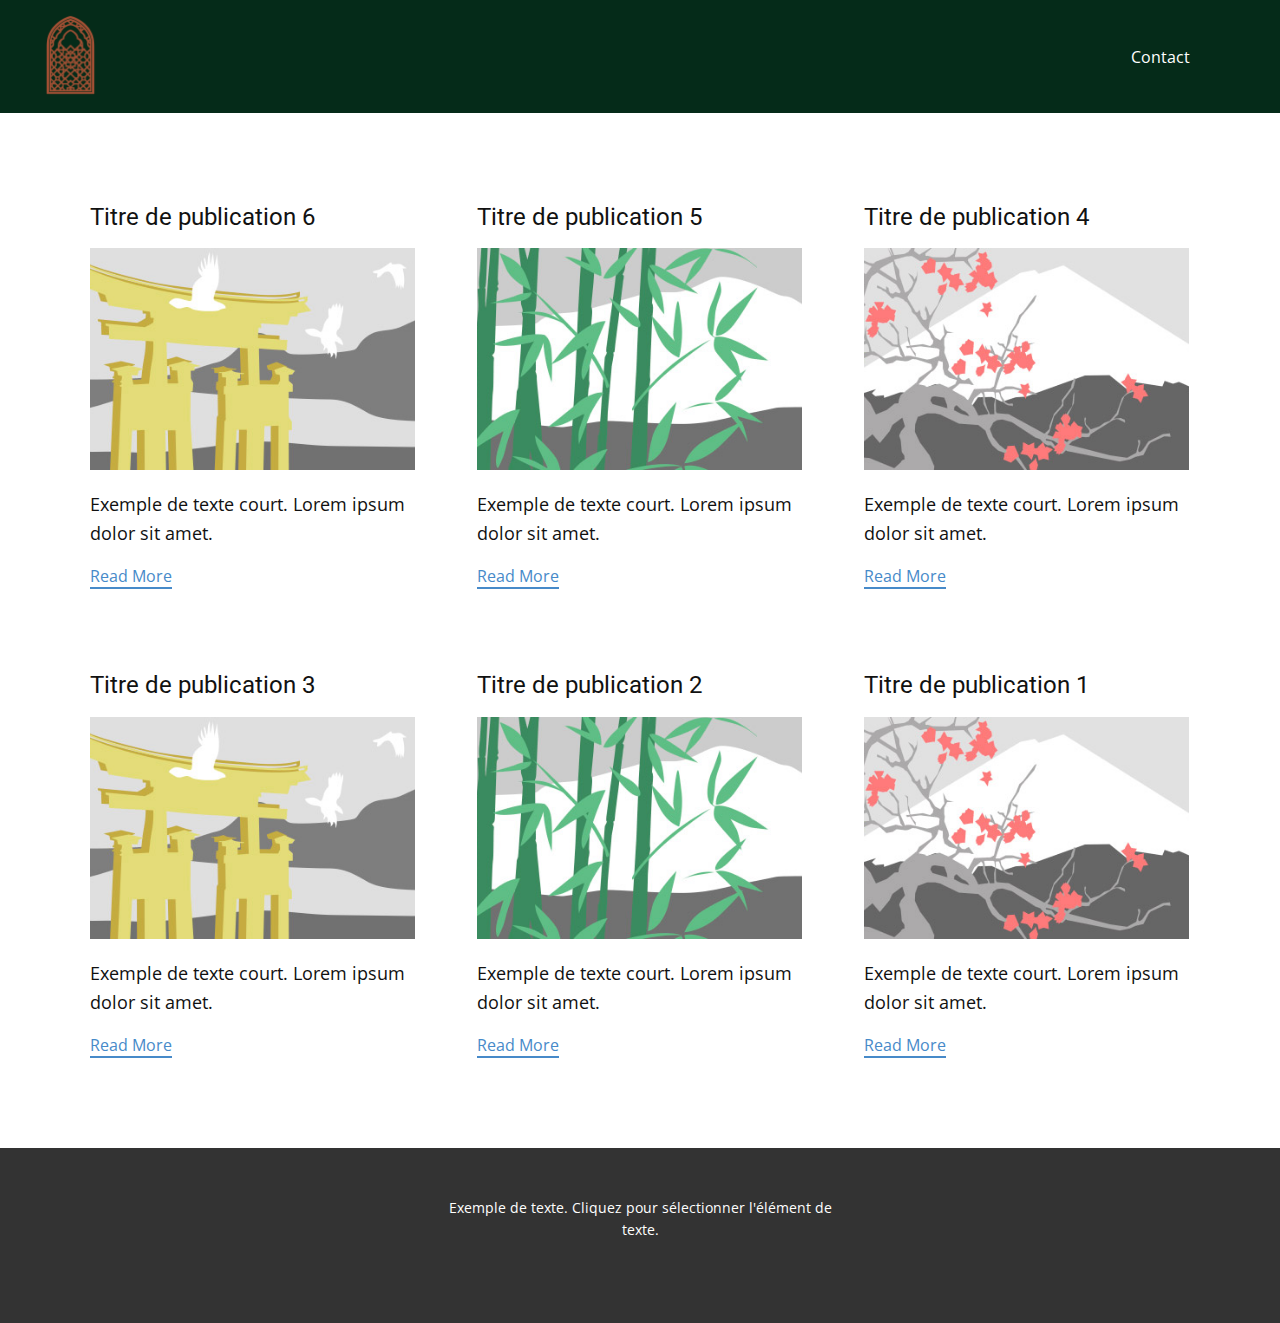
<file: blog/blog.html>
<!DOCTYPE html>
<html style="font-size: 16px;" lang="fr"><head>
    <meta name="viewport" content="width=device-width, initial-scale=1.0">
    <meta charset="utf-8">
    <meta name="keywords" content="">
    <meta name="description" content="">
    <title>Blog</title>
    <link rel="stylesheet" href="../nicepage.css" media="screen">
<link rel="stylesheet" href="../Blog-Template.css" media="screen">
    <script class="u-script" type="text/javascript" src="../jquery.js" defer=""></script>
    <script class="u-script" type="text/javascript" src="../nicepage.js" defer=""></script>
    <meta name="generator" content="Nicepage 7.10.10, nicepage.com">
    
    
    
    <link id="u-theme-google-font" rel="stylesheet" href="https://fonts.googleapis.com/css?family=Roboto:100,100i,200,200i,300,300i,400,400i,500,500i,600,600i,700,700i,800,800i,900,900i|Open+Sans:300,300i,400,400i,500,500i,600,600i,700,700i,800,800i">
    <script type="application/ld+json">{
		"@context": "http://schema.org",
		"@type": "Organization",
		"name": "WebSite6534421",
		"logo": "images/ChatGPTImage28juin202519_15_271.png"
}</script>
    <meta name="theme-color" content="#478ac9">
  <meta data-intl-tel-input-cdn-path="intlTelInput/"></head>
  <body data-path-to-root="../" data-include-products="false" class="u-body u-xl-mode" data-lang="fr"><header class="u-clearfix u-custom-color-1 u-header u-header" id="header"><div class="u-clearfix u-sheet u-valign-middle-lg u-valign-middle-md u-valign-middle-sm u-valign-middle-xs u-sheet-1">
        <a href="../" data-page-id="632923023" class="u-image u-logo u-image-1" data-image-width="1024" data-image-height="1536">
          <img src="../images/ChatGPTImage28juin202519_15_271.png" class="u-logo-image u-logo-image-1" title="Accueil">
        </a>
        <nav class="u-menu u-menu-one-level u-offcanvas u-menu-1" role="navigation" aria-label="Menu navigation">
          <div class="menu-collapse" style="font-size: 1rem; letter-spacing: 0px;">
            <a class="u-button-style u-custom-left-right-menu-spacing u-custom-padding-bottom u-custom-text-active-color u-custom-top-bottom-menu-spacing u-hamburger-link u-nav-link u-text-active-palette-1-base u-text-hover-palette-2-base" href="#" tabindex="-1" aria-label="Open menu" aria-controls="ce58">
              <svg class="u-svg-link" viewBox="0 0 24 24"><use xlink:href="#menu-hamburger"></use></svg>
              <svg class="u-svg-content" version="1.1" id="menu-hamburger" viewBox="0 0 16 16" x="0px" y="0px" xmlns:xlink="http://www.w3.org/1999/xlink" xmlns="http://www.w3.org/2000/svg"><g><rect y="1" width="16" height="2"></rect><rect y="7" width="16" height="2"></rect><rect y="13" width="16" height="2"></rect>
</g></svg>
            </a>
          </div>
          <div class="u-custom-menu u-nav-container">
            <ul class="u-nav u-unstyled u-nav-1" role="menubar"><li role="none" class="u-nav-item"><a role="menuitem" class="u-button-style u-nav-link u-text-active-custom-color-2 u-text-hover-palette-2-base" href="../Contact.html" target="_blank" style="padding: 10px 20px;">Contact</a>
</li></ul>
          </div>
          <div class="u-custom-menu u-nav-container-collapse" id="ce58" role="region" aria-label="Menu panel">
            <div class="u-black u-container-style u-inner-container-layout u-opacity u-opacity-95 u-sidenav">
              <div class="u-inner-container-layout u-sidenav-overflow">
                <div class="u-menu-close" tabindex="-1" aria-label="Close menu"></div>
                <ul class="u-align-center u-nav u-popupmenu-items u-unstyled u-nav-2" role="menubar"><li role="none" class="u-nav-item"><a role="menuitem" class="u-button-style u-nav-link" href="../Contact.html" target="_blank">Contact</a>
</li></ul>
              </div>
            </div>
            <div class="u-black u-menu-overlay u-opacity u-opacity-70"></div>
          </div>
        </nav>
      </div></header>
    <section class="u-clearfix u-section-1" id="block-1">
      <div class="u-clearfix u-sheet u-valign-middle u-sheet-1"><!--blog--><!--blog_options_json--><!--{"type":"Recent","source":"","tags":"","count":""}--><!--/blog_options_json-->
        <div class="u-blog u-expanded-width u-repeater u-repeater-1" data-blog-id="blog-1"><!--blog_post-->
          <div class="u-blog-post u-container-style u-repeater-item u-white u-repeater-item-1">
            <div class="u-container-layout u-similar-container u-valign-top u-container-layout-1"><!--blog_post_header-->
              <h4 class="u-blog-control u-text u-text-1">
                <a class="u-post-header-link" href="../blog/publication-5.html">Titre de publication 6</a>
              </h4><!--/blog_post_header--><!--blog_post_image-->
              <img alt="" class="u-blog-control u-expanded-width u-image u-image-default u-image-1" src="../images/8ad73f3c.jpeg" data-href="../blog/publication-5.html"><!--/blog_post_image--><!--blog_post_content-->
              <div class="u-blog-control u-post-content u-text u-text-2 fr-view">Exemple de texte court. Lorem ipsum dolor sit amet.</div><!--/blog_post_content--><!--blog_post_readmore-->
              <a href="../blog/publication-5.html" class="u-blog-control u-border-2 u-border-palette-1-base u-btn u-btn-rectangle u-button-style u-none u-btn-1"><!--blog_post_readmore_content--><!--options_json--><!--{"content":"Read More","defaultValue":"Lire la suite"}--><!--/options_json-->Read More<!--/blog_post_readmore_content--></a><!--/blog_post_readmore-->
            </div>
          </div><div class="u-blog-post u-container-style u-repeater-item u-video-cover u-white">
            <div class="u-container-layout u-similar-container u-valign-top u-container-layout-2"><!--blog_post_header-->
              <h4 class="u-blog-control u-text u-text-3">
                <a class="u-post-header-link" href="../blog/publication-4.html">Titre de publication 5</a>
              </h4><!--/blog_post_header--><!--blog_post_image-->
              <img alt="" class="u-blog-control u-expanded-width u-image u-image-default u-image-2" src="../images/68f64b9d.jpeg" data-href="../blog/publication-4.html"><!--/blog_post_image--><!--blog_post_content-->
              <div class="u-blog-control u-post-content u-text u-text-4 fr-view">Exemple de texte court. Lorem ipsum dolor sit amet.</div><!--/blog_post_content--><!--blog_post_readmore-->
              <a href="../blog/publication-4.html" class="u-blog-control u-border-2 u-border-palette-1-base u-btn u-btn-rectangle u-button-style u-none u-btn-2"><!--blog_post_readmore_content--><!--options_json--><!--{"content":"Read More","defaultValue":"Lire la suite"}--><!--/options_json-->Read More<!--/blog_post_readmore_content--></a><!--/blog_post_readmore-->
            </div>
          </div><div class="u-blog-post u-container-style u-repeater-item u-video-cover u-white">
            <div class="u-container-layout u-similar-container u-valign-top u-container-layout-3"><!--blog_post_header-->
              <h4 class="u-blog-control u-text u-text-5">
                <a class="u-post-header-link" href="../blog/publication-3.html">Titre de publication 4</a>
              </h4><!--/blog_post_header--><!--blog_post_image-->
              <img alt="" class="u-blog-control u-expanded-width u-image u-image-default u-image-3" src="../images/0fd3416c.jpeg" data-href="../blog/publication-3.html"><!--/blog_post_image--><!--blog_post_content-->
              <div class="u-blog-control u-post-content u-text u-text-6 fr-view">Exemple de texte court. Lorem ipsum dolor sit amet.</div><!--/blog_post_content--><!--blog_post_readmore-->
              <a href="../blog/publication-3.html" class="u-blog-control u-border-2 u-border-palette-1-base u-btn u-btn-rectangle u-button-style u-none u-btn-3"><!--blog_post_readmore_content--><!--options_json--><!--{"content":"Read More","defaultValue":"Lire la suite"}--><!--/options_json-->Read More<!--/blog_post_readmore_content--></a><!--/blog_post_readmore-->
            </div>
          </div><div class="u-blog-post u-container-style u-repeater-item u-white u-repeater-item-1">
            <div class="u-container-layout u-similar-container u-valign-top u-container-layout-1"><!--blog_post_header-->
              <h4 class="u-blog-control u-text u-text-1">
                <a class="u-post-header-link" href="../blog/publication-2.html">Titre de publication 3</a>
              </h4><!--/blog_post_header--><!--blog_post_image-->
              <img alt="" class="u-blog-control u-expanded-width u-image u-image-default u-image-1" src="../images/8ad73f3c.jpeg" data-href="../blog/publication-2.html"><!--/blog_post_image--><!--blog_post_content-->
              <div class="u-blog-control u-post-content u-text u-text-2 fr-view">Exemple de texte court. Lorem ipsum dolor sit amet.</div><!--/blog_post_content--><!--blog_post_readmore-->
              <a href="../blog/publication-2.html" class="u-blog-control u-border-2 u-border-palette-1-base u-btn u-btn-rectangle u-button-style u-none u-btn-1"><!--blog_post_readmore_content--><!--options_json--><!--{"content":"Read More","defaultValue":"Lire la suite"}--><!--/options_json-->Read More<!--/blog_post_readmore_content--></a><!--/blog_post_readmore-->
            </div>
          </div><div class="u-blog-post u-container-style u-repeater-item u-video-cover u-white">
            <div class="u-container-layout u-similar-container u-valign-top u-container-layout-2"><!--blog_post_header-->
              <h4 class="u-blog-control u-text u-text-3">
                <a class="u-post-header-link" href="../blog/publication-1.html">Titre de publication 2</a>
              </h4><!--/blog_post_header--><!--blog_post_image-->
              <img alt="" class="u-blog-control u-expanded-width u-image u-image-default u-image-2" src="../images/68f64b9d.jpeg" data-href="../blog/publication-1.html"><!--/blog_post_image--><!--blog_post_content-->
              <div class="u-blog-control u-post-content u-text u-text-4 fr-view">Exemple de texte court. Lorem ipsum dolor sit amet.</div><!--/blog_post_content--><!--blog_post_readmore-->
              <a href="../blog/publication-1.html" class="u-blog-control u-border-2 u-border-palette-1-base u-btn u-btn-rectangle u-button-style u-none u-btn-2"><!--blog_post_readmore_content--><!--options_json--><!--{"content":"Read More","defaultValue":"Lire la suite"}--><!--/options_json-->Read More<!--/blog_post_readmore_content--></a><!--/blog_post_readmore-->
            </div>
          </div><div class="u-blog-post u-container-style u-repeater-item u-video-cover u-white">
            <div class="u-container-layout u-similar-container u-valign-top u-container-layout-3"><!--blog_post_header-->
              <h4 class="u-blog-control u-text u-text-5">
                <a class="u-post-header-link" href="../blog/publication.html">Titre de publication 1</a>
              </h4><!--/blog_post_header--><!--blog_post_image-->
              <img alt="" class="u-blog-control u-expanded-width u-image u-image-default u-image-3" src="../images/0fd3416c.jpeg" data-href="../blog/publication.html"><!--/blog_post_image--><!--blog_post_content-->
              <div class="u-blog-control u-post-content u-text u-text-6 fr-view">Exemple de texte court. Lorem ipsum dolor sit amet.</div><!--/blog_post_content--><!--blog_post_readmore-->
              <a href="../blog/publication.html" class="u-blog-control u-border-2 u-border-palette-1-base u-btn u-btn-rectangle u-button-style u-none u-btn-3"><!--blog_post_readmore_content--><!--options_json--><!--{"content":"Read More","defaultValue":"Lire la suite"}--><!--/options_json-->Read More<!--/blog_post_readmore_content--></a><!--/blog_post_readmore-->
            </div>
          </div><!--/blog_post--><!--blog_post-->
          <!--/blog_post--><!--blog_post-->
          <!--/blog_post-->
        </div><!--/blog-->
      </div>
    </section>
    
    
    
    <footer class="u-align-center u-clearfix u-container-align-center u-footer u-grey-80 u-footer" id="footer"><div class="u-clearfix u-sheet u-sheet-1">
        <p class="u-small-text u-text u-text-variant u-text-1">Exemple de texte. Cliquez pour sélectionner l'élément de texte.</p>
      </div></footer>
    <section class="u-backlink u-clearfix u-grey-80"></section>
  
</body></html>
</file>
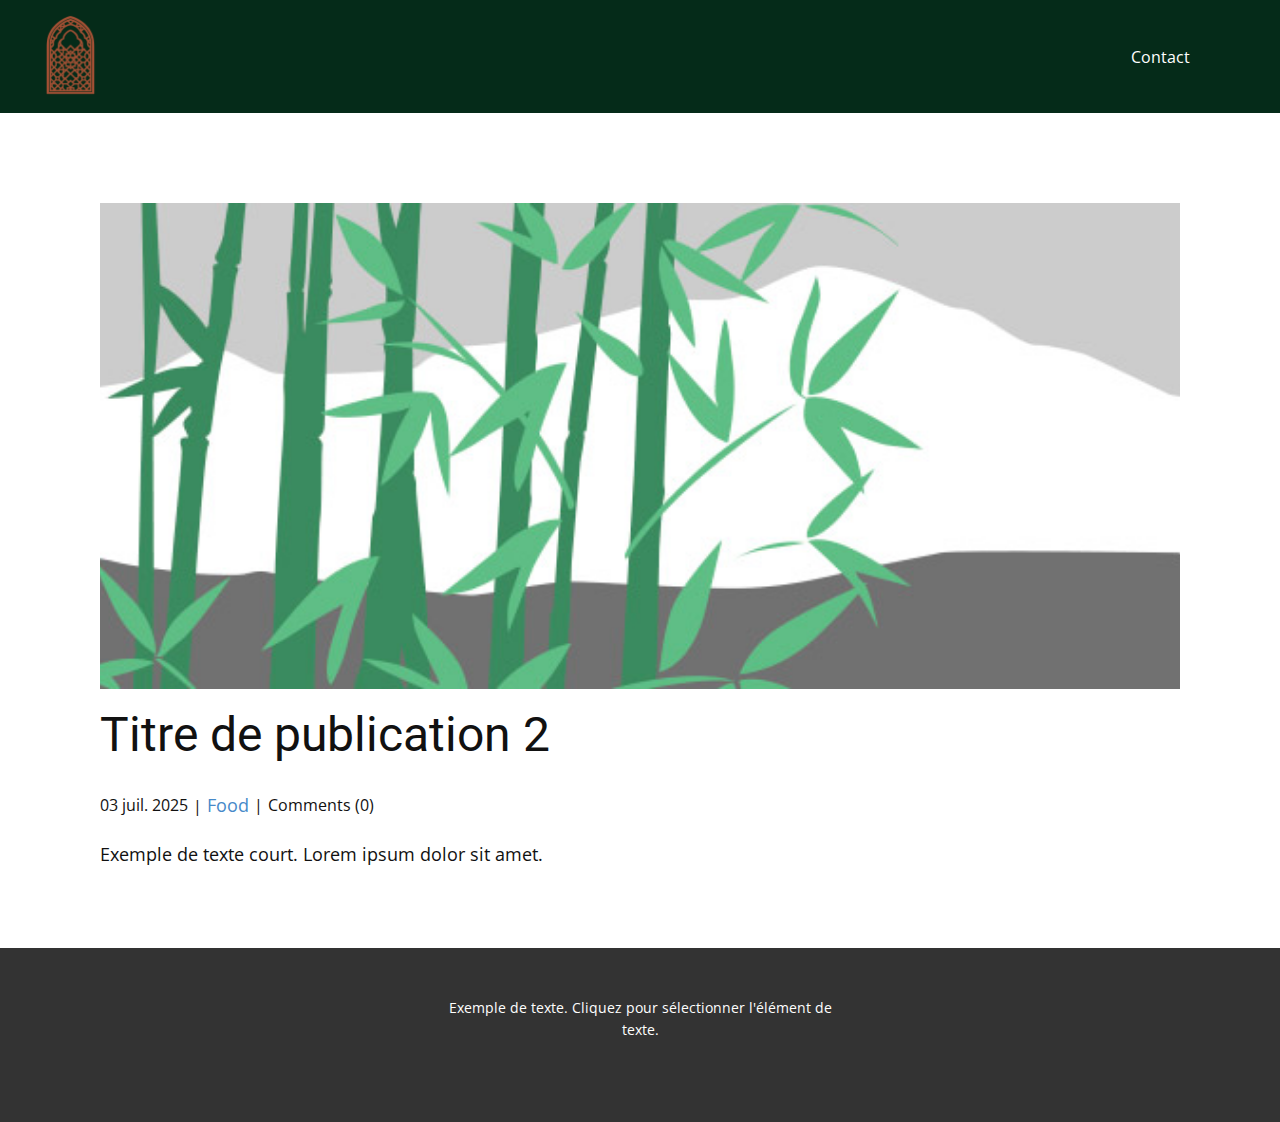
<file: blog/publication-1.html>
<!DOCTYPE html>
<html style="font-size: 16px;" lang="fr"><head>
    <meta name="viewport" content="width=device-width, initial-scale=1.0">
    <meta charset="utf-8">
    <meta name="keywords" content="Titre de publication 1">
    <meta name="description" content="">
    <title>Titre de publication 2</title>
    <link rel="stylesheet" href="../nicepage.css" media="screen">
<link rel="stylesheet" href="../Post-Template.css" media="screen">
    <script class="u-script" type="text/javascript" src="../jquery.js" defer=""></script>
    <script class="u-script" type="text/javascript" src="../nicepage.js" defer=""></script>
    <meta name="generator" content="Nicepage 7.10.10, nicepage.com">
    
    
    
    <link id="u-theme-google-font" rel="stylesheet" href="https://fonts.googleapis.com/css?family=Roboto:100,100i,200,200i,300,300i,400,400i,500,500i,600,600i,700,700i,800,800i,900,900i|Open+Sans:300,300i,400,400i,500,500i,600,600i,700,700i,800,800i">
    <script type="application/ld+json">{
		"@context": "http://schema.org",
		"@type": "Organization",
		"name": "WebSite6534421",
		"logo": "images/ChatGPTImage28juin202519_15_271.png"
}</script>
    <meta name="theme-color" content="#478ac9">
  <meta data-intl-tel-input-cdn-path="intlTelInput/"></head>
  <body data-path-to-root="./" data-include-products="false" class="u-body u-xl-mode" data-lang="fr"><header class="u-clearfix u-custom-color-1 u-header u-header" id="header"><div class="u-clearfix u-sheet u-valign-middle-lg u-valign-middle-md u-valign-middle-sm u-valign-middle-xs u-sheet-1">
        <a href="../" data-page-id="632923023" class="u-image u-logo u-image-1" data-image-width="1024" data-image-height="1536">
          <img src="../images/ChatGPTImage28juin202519_15_271.png" class="u-logo-image u-logo-image-1" title="Accueil">
        </a>
        <nav class="u-menu u-menu-one-level u-offcanvas u-menu-1" role="navigation" aria-label="Menu navigation">
          <div class="menu-collapse" style="font-size: 1rem; letter-spacing: 0px;">
            <a class="u-button-style u-custom-left-right-menu-spacing u-custom-padding-bottom u-custom-text-active-color u-custom-top-bottom-menu-spacing u-hamburger-link u-nav-link u-text-active-palette-1-base u-text-hover-palette-2-base" href="#" tabindex="-1" aria-label="Open menu" aria-controls="ce58">
              <svg class="u-svg-link" viewBox="0 0 24 24"><use xlink:href="#menu-hamburger"></use></svg>
              <svg class="u-svg-content" version="1.1" id="menu-hamburger" viewBox="0 0 16 16" x="0px" y="0px" xmlns:xlink="http://www.w3.org/1999/xlink" xmlns="http://www.w3.org/2000/svg"><g><rect y="1" width="16" height="2"></rect><rect y="7" width="16" height="2"></rect><rect y="13" width="16" height="2"></rect>
</g></svg>
            </a>
          </div>
          <div class="u-custom-menu u-nav-container">
            <ul class="u-nav u-unstyled u-nav-1" role="menubar"><li role="none" class="u-nav-item"><a role="menuitem" class="u-button-style u-nav-link u-text-active-custom-color-2 u-text-hover-palette-2-base" href="../Contact.html" target="_blank" style="padding: 10px 20px;">Contact</a>
</li></ul>
          </div>
          <div class="u-custom-menu u-nav-container-collapse" id="ce58" role="region" aria-label="Menu panel">
            <div class="u-black u-container-style u-inner-container-layout u-opacity u-opacity-95 u-sidenav">
              <div class="u-inner-container-layout u-sidenav-overflow">
                <div class="u-menu-close" tabindex="-1" aria-label="Close menu"></div>
                <ul class="u-align-center u-nav u-popupmenu-items u-unstyled u-nav-2" role="menubar"><li role="none" class="u-nav-item"><a role="menuitem" class="u-button-style u-nav-link" href="../Contact.html" target="_blank">Contact</a>
</li></ul>
              </div>
            </div>
            <div class="u-black u-menu-overlay u-opacity u-opacity-70"></div>
          </div>
        </nav>
      </div></header>
    <section class="u-align-center u-clearfix u-section-1" id="block-1">
      <div class="u-clearfix u-sheet u-valign-middle-md u-valign-middle-sm u-valign-middle-xs u-sheet-1"><!--post_details--><!--post_details_options_json--><!--{"source":""}--><!--/post_details_options_json--><!--blog_post-->
        <div class="u-container-style u-expanded-width u-post-details u-post-details-1">
          <div class="u-container-layout u-valign-middle u-container-layout-1"><!--blog_post_image-->
            <img alt="" class="u-blog-control u-expanded-width u-image u-image-default u-image-1" src="../images/68f64b9d.jpeg"><!--/blog_post_image--><!--blog_post_header-->
            <h2 class="u-blog-control u-text u-text-1">Titre de publication 2</h2><!--/blog_post_header--><!--blog_post_metadata-->
            <div class="u-blog-control u-metadata u-metadata-1"><!--blog_post_metadata_date--><span class="u-meta-date u-meta-icon">03 juil. 2025</span><!--/blog_post_metadata_date--><!--blog_post_metadata_category--><span class="u-meta-category u-meta-icon"><a href="../blog/blog.html#/blog-1///1">Food</a></span><!--/blog_post_metadata_category--><!--blog_post_metadata_comments--><span class="u-meta-comments u-meta-icon"><!--blog_post_metadata_comments_content-->Comments (0)<!--/blog_post_metadata_comments_content--></span><!--/blog_post_metadata_comments-->
            </div><!--/blog_post_metadata--><!--blog_post_content-->
            <div class="u-align-justify u-blog-control u-post-content u-text u-text-2 fr-view">
  <p>Exemple de texte court. Lorem ipsum dolor sit amet.</p>
  </div><!--/blog_post_content-->
          </div>
        </div><!--/blog_post--><!--/post_details-->
      </div>
    </section>
    
    
    
    <footer class="u-align-center u-clearfix u-container-align-center u-footer u-grey-80 u-footer" id="footer"><div class="u-clearfix u-sheet u-sheet-1">
        <p class="u-small-text u-text u-text-variant u-text-1">Exemple de texte. Cliquez pour sélectionner l'élément de texte.</p>
      </div></footer>
    <section class="u-backlink u-clearfix u-grey-80"></section>
  
</body></html>
</file>
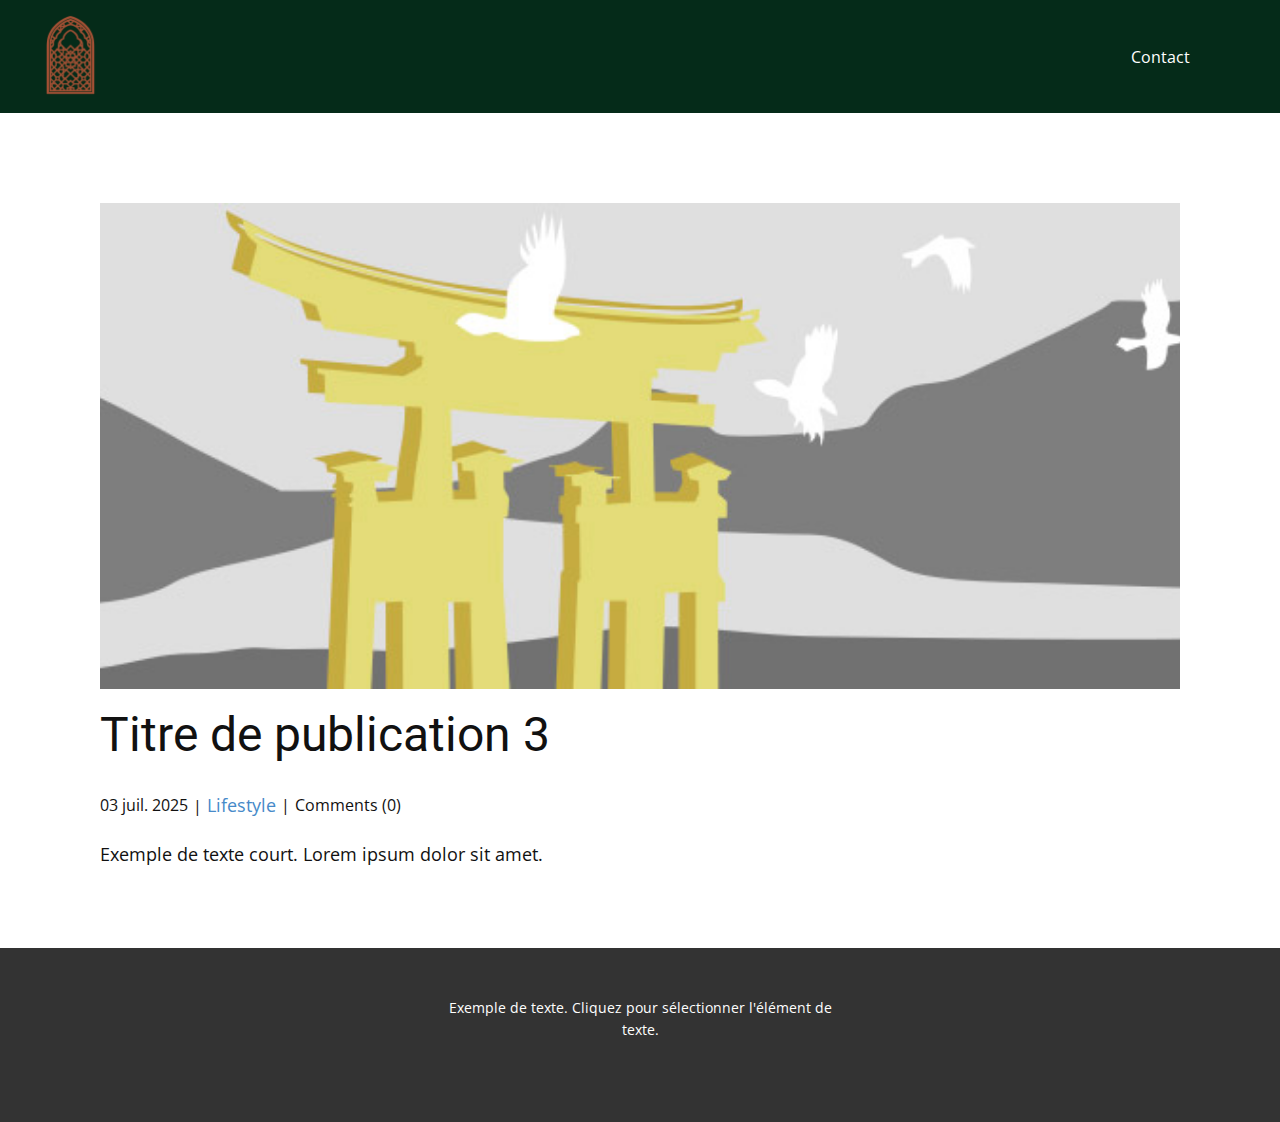
<file: blog/publication-2.html>
<!DOCTYPE html>
<html style="font-size: 16px;" lang="fr"><head>
    <meta name="viewport" content="width=device-width, initial-scale=1.0">
    <meta charset="utf-8">
    <meta name="keywords" content="Titre de publication 1">
    <meta name="description" content="">
    <title>Titre de publication 3</title>
    <link rel="stylesheet" href="../nicepage.css" media="screen">
<link rel="stylesheet" href="../Post-Template.css" media="screen">
    <script class="u-script" type="text/javascript" src="../jquery.js" defer=""></script>
    <script class="u-script" type="text/javascript" src="../nicepage.js" defer=""></script>
    <meta name="generator" content="Nicepage 7.10.10, nicepage.com">
    
    
    
    <link id="u-theme-google-font" rel="stylesheet" href="https://fonts.googleapis.com/css?family=Roboto:100,100i,200,200i,300,300i,400,400i,500,500i,600,600i,700,700i,800,800i,900,900i|Open+Sans:300,300i,400,400i,500,500i,600,600i,700,700i,800,800i">
    <script type="application/ld+json">{
		"@context": "http://schema.org",
		"@type": "Organization",
		"name": "WebSite6534421",
		"logo": "images/ChatGPTImage28juin202519_15_271.png"
}</script>
    <meta name="theme-color" content="#478ac9">
  <meta data-intl-tel-input-cdn-path="intlTelInput/"></head>
  <body data-path-to-root="./" data-include-products="false" class="u-body u-xl-mode" data-lang="fr"><header class="u-clearfix u-custom-color-1 u-header u-header" id="header"><div class="u-clearfix u-sheet u-valign-middle-lg u-valign-middle-md u-valign-middle-sm u-valign-middle-xs u-sheet-1">
        <a href="../" data-page-id="632923023" class="u-image u-logo u-image-1" data-image-width="1024" data-image-height="1536">
          <img src="../images/ChatGPTImage28juin202519_15_271.png" class="u-logo-image u-logo-image-1" title="Accueil">
        </a>
        <nav class="u-menu u-menu-one-level u-offcanvas u-menu-1" role="navigation" aria-label="Menu navigation">
          <div class="menu-collapse" style="font-size: 1rem; letter-spacing: 0px;">
            <a class="u-button-style u-custom-left-right-menu-spacing u-custom-padding-bottom u-custom-text-active-color u-custom-top-bottom-menu-spacing u-hamburger-link u-nav-link u-text-active-palette-1-base u-text-hover-palette-2-base" href="#" tabindex="-1" aria-label="Open menu" aria-controls="ce58">
              <svg class="u-svg-link" viewBox="0 0 24 24"><use xlink:href="#menu-hamburger"></use></svg>
              <svg class="u-svg-content" version="1.1" id="menu-hamburger" viewBox="0 0 16 16" x="0px" y="0px" xmlns:xlink="http://www.w3.org/1999/xlink" xmlns="http://www.w3.org/2000/svg"><g><rect y="1" width="16" height="2"></rect><rect y="7" width="16" height="2"></rect><rect y="13" width="16" height="2"></rect>
</g></svg>
            </a>
          </div>
          <div class="u-custom-menu u-nav-container">
            <ul class="u-nav u-unstyled u-nav-1" role="menubar"><li role="none" class="u-nav-item"><a role="menuitem" class="u-button-style u-nav-link u-text-active-custom-color-2 u-text-hover-palette-2-base" href="../Contact.html" target="_blank" style="padding: 10px 20px;">Contact</a>
</li></ul>
          </div>
          <div class="u-custom-menu u-nav-container-collapse" id="ce58" role="region" aria-label="Menu panel">
            <div class="u-black u-container-style u-inner-container-layout u-opacity u-opacity-95 u-sidenav">
              <div class="u-inner-container-layout u-sidenav-overflow">
                <div class="u-menu-close" tabindex="-1" aria-label="Close menu"></div>
                <ul class="u-align-center u-nav u-popupmenu-items u-unstyled u-nav-2" role="menubar"><li role="none" class="u-nav-item"><a role="menuitem" class="u-button-style u-nav-link" href="../Contact.html" target="_blank">Contact</a>
</li></ul>
              </div>
            </div>
            <div class="u-black u-menu-overlay u-opacity u-opacity-70"></div>
          </div>
        </nav>
      </div></header>
    <section class="u-align-center u-clearfix u-section-1" id="block-1">
      <div class="u-clearfix u-sheet u-valign-middle-md u-valign-middle-sm u-valign-middle-xs u-sheet-1"><!--post_details--><!--post_details_options_json--><!--{"source":""}--><!--/post_details_options_json--><!--blog_post-->
        <div class="u-container-style u-expanded-width u-post-details u-post-details-1">
          <div class="u-container-layout u-valign-middle u-container-layout-1"><!--blog_post_image-->
            <img alt="" class="u-blog-control u-expanded-width u-image u-image-default u-image-1" src="../images/8ad73f3c.jpeg"><!--/blog_post_image--><!--blog_post_header-->
            <h2 class="u-blog-control u-text u-text-1">Titre de publication 3</h2><!--/blog_post_header--><!--blog_post_metadata-->
            <div class="u-blog-control u-metadata u-metadata-1"><!--blog_post_metadata_date--><span class="u-meta-date u-meta-icon">03 juil. 2025</span><!--/blog_post_metadata_date--><!--blog_post_metadata_category--><span class="u-meta-category u-meta-icon"><a href="../blog/blog.html#/blog-1///3">Lifestyle</a></span><!--/blog_post_metadata_category--><!--blog_post_metadata_comments--><span class="u-meta-comments u-meta-icon"><!--blog_post_metadata_comments_content-->Comments (0)<!--/blog_post_metadata_comments_content--></span><!--/blog_post_metadata_comments-->
            </div><!--/blog_post_metadata--><!--blog_post_content-->
            <div class="u-align-justify u-blog-control u-post-content u-text u-text-2 fr-view">
  <p>Exemple de texte court. Lorem ipsum dolor sit amet.</p>
  </div><!--/blog_post_content-->
          </div>
        </div><!--/blog_post--><!--/post_details-->
      </div>
    </section>
    
    
    
    <footer class="u-align-center u-clearfix u-container-align-center u-footer u-grey-80 u-footer" id="footer"><div class="u-clearfix u-sheet u-sheet-1">
        <p class="u-small-text u-text u-text-variant u-text-1">Exemple de texte. Cliquez pour sélectionner l'élément de texte.</p>
      </div></footer>
    <section class="u-backlink u-clearfix u-grey-80"></section>
  
</body></html>
</file>
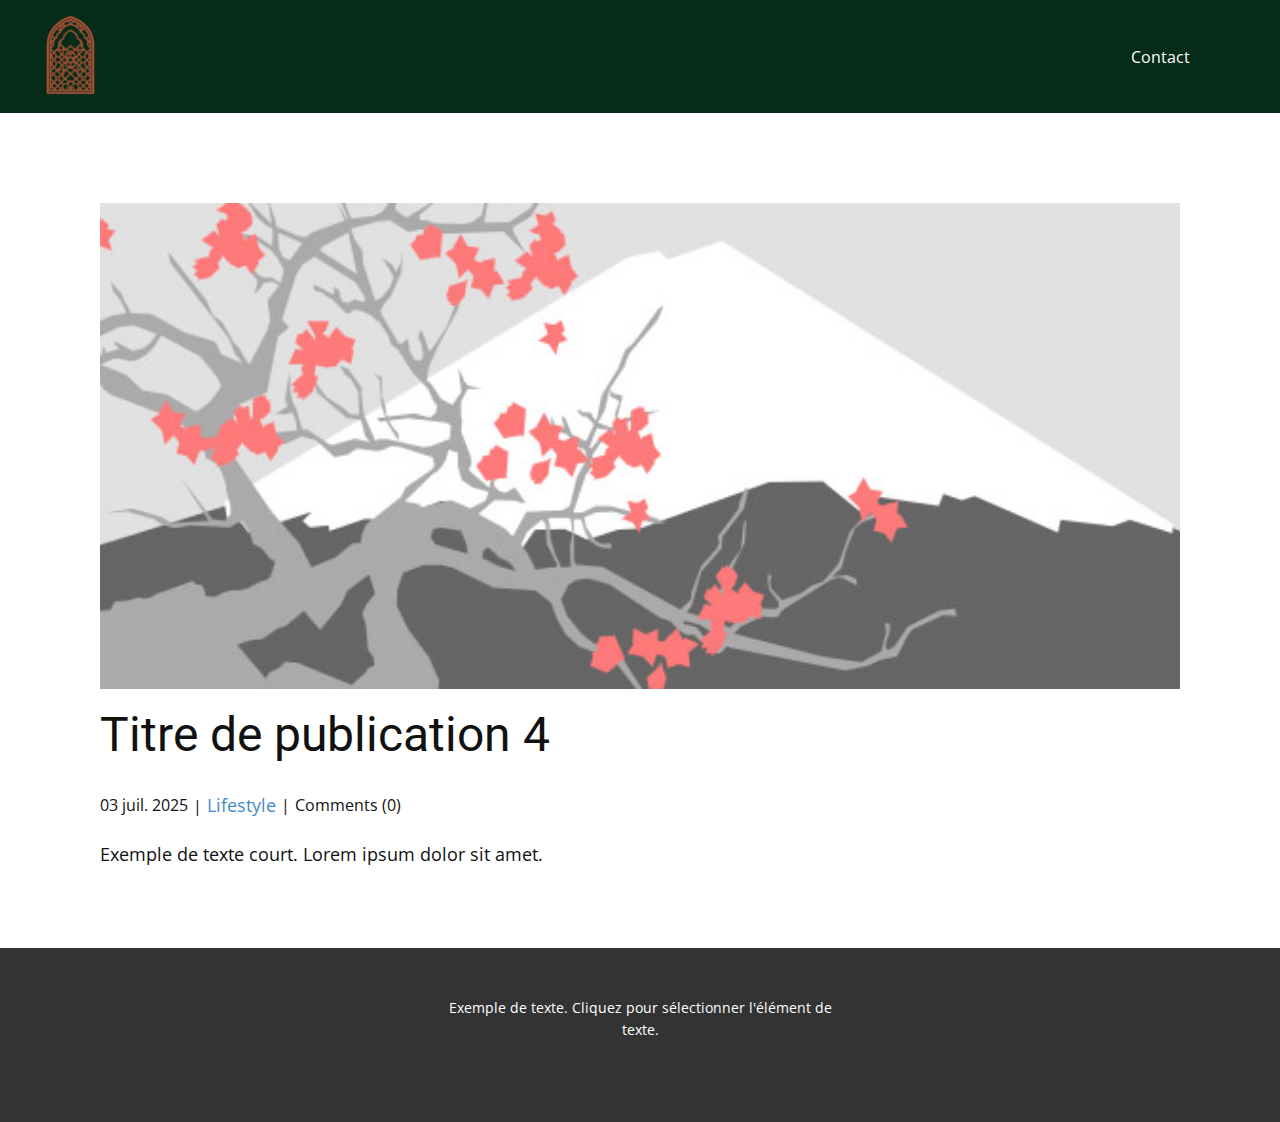
<file: blog/publication-3.html>
<!DOCTYPE html>
<html style="font-size: 16px;" lang="fr"><head>
    <meta name="viewport" content="width=device-width, initial-scale=1.0">
    <meta charset="utf-8">
    <meta name="keywords" content="Titre de publication 1">
    <meta name="description" content="">
    <title>Titre de publication 4</title>
    <link rel="stylesheet" href="../nicepage.css" media="screen">
<link rel="stylesheet" href="../Post-Template.css" media="screen">
    <script class="u-script" type="text/javascript" src="../jquery.js" defer=""></script>
    <script class="u-script" type="text/javascript" src="../nicepage.js" defer=""></script>
    <meta name="generator" content="Nicepage 7.10.10, nicepage.com">
    
    
    
    <link id="u-theme-google-font" rel="stylesheet" href="https://fonts.googleapis.com/css?family=Roboto:100,100i,200,200i,300,300i,400,400i,500,500i,600,600i,700,700i,800,800i,900,900i|Open+Sans:300,300i,400,400i,500,500i,600,600i,700,700i,800,800i">
    <script type="application/ld+json">{
		"@context": "http://schema.org",
		"@type": "Organization",
		"name": "WebSite6534421",
		"logo": "images/ChatGPTImage28juin202519_15_271.png"
}</script>
    <meta name="theme-color" content="#478ac9">
  <meta data-intl-tel-input-cdn-path="intlTelInput/"></head>
  <body data-path-to-root="./" data-include-products="false" class="u-body u-xl-mode" data-lang="fr"><header class="u-clearfix u-custom-color-1 u-header u-header" id="header"><div class="u-clearfix u-sheet u-valign-middle-lg u-valign-middle-md u-valign-middle-sm u-valign-middle-xs u-sheet-1">
        <a href="../" data-page-id="632923023" class="u-image u-logo u-image-1" data-image-width="1024" data-image-height="1536">
          <img src="../images/ChatGPTImage28juin202519_15_271.png" class="u-logo-image u-logo-image-1" title="Accueil">
        </a>
        <nav class="u-menu u-menu-one-level u-offcanvas u-menu-1" role="navigation" aria-label="Menu navigation">
          <div class="menu-collapse" style="font-size: 1rem; letter-spacing: 0px;">
            <a class="u-button-style u-custom-left-right-menu-spacing u-custom-padding-bottom u-custom-text-active-color u-custom-top-bottom-menu-spacing u-hamburger-link u-nav-link u-text-active-palette-1-base u-text-hover-palette-2-base" href="#" tabindex="-1" aria-label="Open menu" aria-controls="ce58">
              <svg class="u-svg-link" viewBox="0 0 24 24"><use xlink:href="#menu-hamburger"></use></svg>
              <svg class="u-svg-content" version="1.1" id="menu-hamburger" viewBox="0 0 16 16" x="0px" y="0px" xmlns:xlink="http://www.w3.org/1999/xlink" xmlns="http://www.w3.org/2000/svg"><g><rect y="1" width="16" height="2"></rect><rect y="7" width="16" height="2"></rect><rect y="13" width="16" height="2"></rect>
</g></svg>
            </a>
          </div>
          <div class="u-custom-menu u-nav-container">
            <ul class="u-nav u-unstyled u-nav-1" role="menubar"><li role="none" class="u-nav-item"><a role="menuitem" class="u-button-style u-nav-link u-text-active-custom-color-2 u-text-hover-palette-2-base" href="../Contact.html" target="_blank" style="padding: 10px 20px;">Contact</a>
</li></ul>
          </div>
          <div class="u-custom-menu u-nav-container-collapse" id="ce58" role="region" aria-label="Menu panel">
            <div class="u-black u-container-style u-inner-container-layout u-opacity u-opacity-95 u-sidenav">
              <div class="u-inner-container-layout u-sidenav-overflow">
                <div class="u-menu-close" tabindex="-1" aria-label="Close menu"></div>
                <ul class="u-align-center u-nav u-popupmenu-items u-unstyled u-nav-2" role="menubar"><li role="none" class="u-nav-item"><a role="menuitem" class="u-button-style u-nav-link" href="../Contact.html" target="_blank">Contact</a>
</li></ul>
              </div>
            </div>
            <div class="u-black u-menu-overlay u-opacity u-opacity-70"></div>
          </div>
        </nav>
      </div></header>
    <section class="u-align-center u-clearfix u-section-1" id="block-1">
      <div class="u-clearfix u-sheet u-valign-middle-md u-valign-middle-sm u-valign-middle-xs u-sheet-1"><!--post_details--><!--post_details_options_json--><!--{"source":""}--><!--/post_details_options_json--><!--blog_post-->
        <div class="u-container-style u-expanded-width u-post-details u-post-details-1">
          <div class="u-container-layout u-valign-middle u-container-layout-1"><!--blog_post_image-->
            <img alt="" class="u-blog-control u-expanded-width u-image u-image-default u-image-1" src="../images/0fd3416c.jpeg"><!--/blog_post_image--><!--blog_post_header-->
            <h2 class="u-blog-control u-text u-text-1">Titre de publication 4</h2><!--/blog_post_header--><!--blog_post_metadata-->
            <div class="u-blog-control u-metadata u-metadata-1"><!--blog_post_metadata_date--><span class="u-meta-date u-meta-icon">03 juil. 2025</span><!--/blog_post_metadata_date--><!--blog_post_metadata_category--><span class="u-meta-category u-meta-icon"><a href="../blog/blog.html#/blog-1///3">Lifestyle</a></span><!--/blog_post_metadata_category--><!--blog_post_metadata_comments--><span class="u-meta-comments u-meta-icon"><!--blog_post_metadata_comments_content-->Comments (0)<!--/blog_post_metadata_comments_content--></span><!--/blog_post_metadata_comments-->
            </div><!--/blog_post_metadata--><!--blog_post_content-->
            <div class="u-align-justify u-blog-control u-post-content u-text u-text-2 fr-view">
  <p>Exemple de texte court. Lorem ipsum dolor sit amet.</p>
  </div><!--/blog_post_content-->
          </div>
        </div><!--/blog_post--><!--/post_details-->
      </div>
    </section>
    
    
    
    <footer class="u-align-center u-clearfix u-container-align-center u-footer u-grey-80 u-footer" id="footer"><div class="u-clearfix u-sheet u-sheet-1">
        <p class="u-small-text u-text u-text-variant u-text-1">Exemple de texte. Cliquez pour sélectionner l'élément de texte.</p>
      </div></footer>
    <section class="u-backlink u-clearfix u-grey-80"></section>
  
</body></html>
</file>
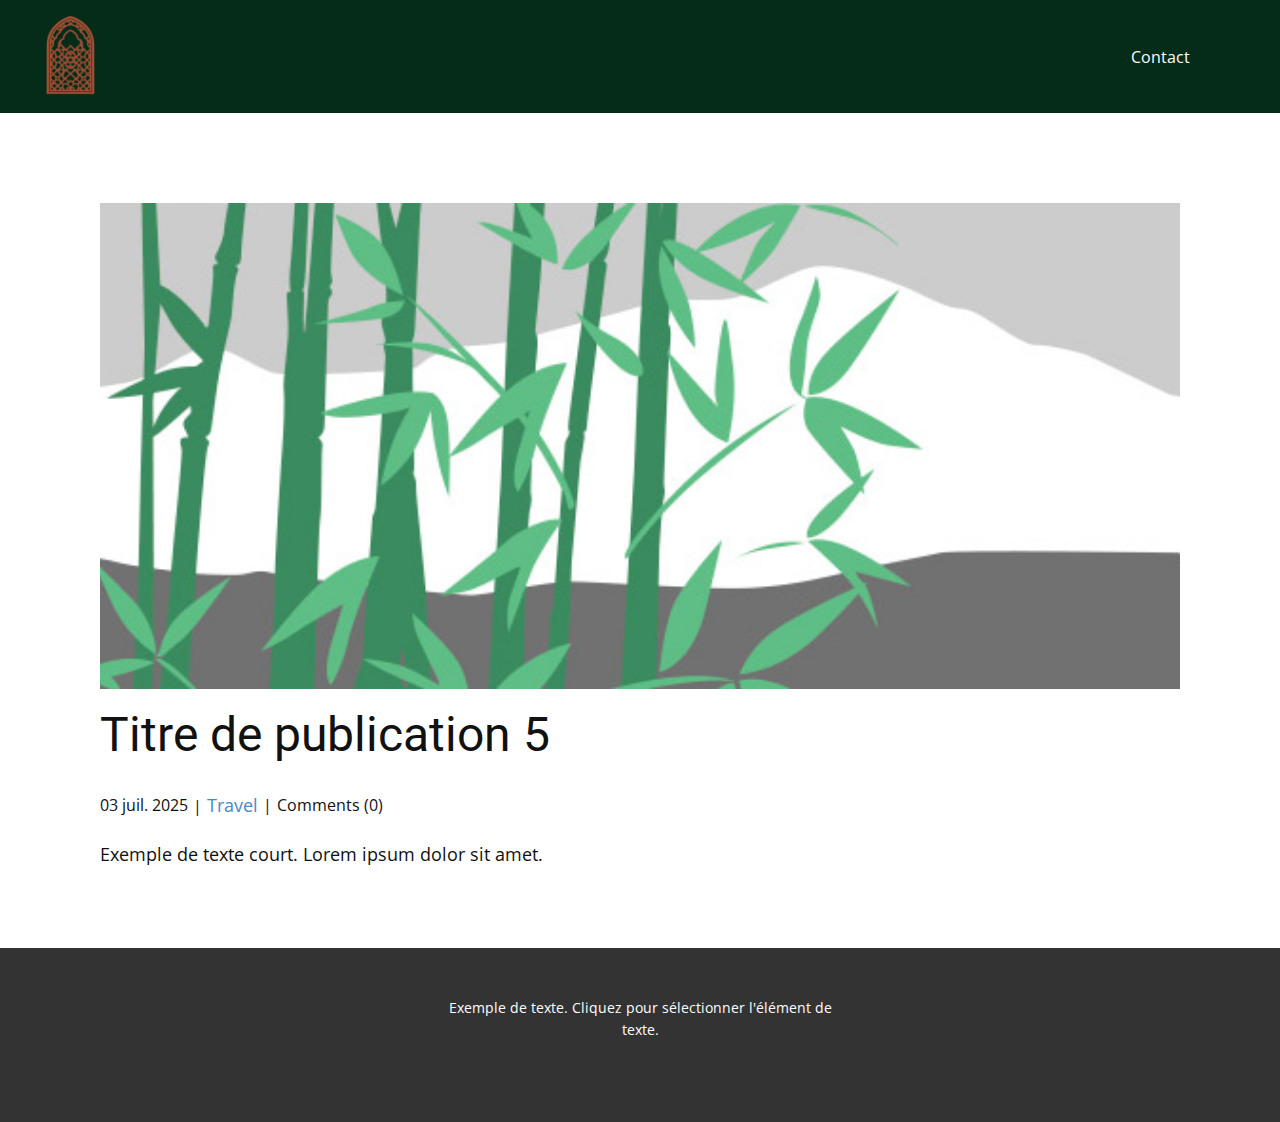
<file: blog/publication-4.html>
<!DOCTYPE html>
<html style="font-size: 16px;" lang="fr"><head>
    <meta name="viewport" content="width=device-width, initial-scale=1.0">
    <meta charset="utf-8">
    <meta name="keywords" content="Titre de publication 1">
    <meta name="description" content="">
    <title>Titre de publication 5</title>
    <link rel="stylesheet" href="../nicepage.css" media="screen">
<link rel="stylesheet" href="../Post-Template.css" media="screen">
    <script class="u-script" type="text/javascript" src="../jquery.js" defer=""></script>
    <script class="u-script" type="text/javascript" src="../nicepage.js" defer=""></script>
    <meta name="generator" content="Nicepage 7.10.10, nicepage.com">
    
    
    
    <link id="u-theme-google-font" rel="stylesheet" href="https://fonts.googleapis.com/css?family=Roboto:100,100i,200,200i,300,300i,400,400i,500,500i,600,600i,700,700i,800,800i,900,900i|Open+Sans:300,300i,400,400i,500,500i,600,600i,700,700i,800,800i">
    <script type="application/ld+json">{
		"@context": "http://schema.org",
		"@type": "Organization",
		"name": "WebSite6534421",
		"logo": "images/ChatGPTImage28juin202519_15_271.png"
}</script>
    <meta name="theme-color" content="#478ac9">
  <meta data-intl-tel-input-cdn-path="intlTelInput/"></head>
  <body data-path-to-root="./" data-include-products="false" class="u-body u-xl-mode" data-lang="fr"><header class="u-clearfix u-custom-color-1 u-header u-header" id="header"><div class="u-clearfix u-sheet u-valign-middle-lg u-valign-middle-md u-valign-middle-sm u-valign-middle-xs u-sheet-1">
        <a href="../" data-page-id="632923023" class="u-image u-logo u-image-1" data-image-width="1024" data-image-height="1536">
          <img src="../images/ChatGPTImage28juin202519_15_271.png" class="u-logo-image u-logo-image-1" title="Accueil">
        </a>
        <nav class="u-menu u-menu-one-level u-offcanvas u-menu-1" role="navigation" aria-label="Menu navigation">
          <div class="menu-collapse" style="font-size: 1rem; letter-spacing: 0px;">
            <a class="u-button-style u-custom-left-right-menu-spacing u-custom-padding-bottom u-custom-text-active-color u-custom-top-bottom-menu-spacing u-hamburger-link u-nav-link u-text-active-palette-1-base u-text-hover-palette-2-base" href="#" tabindex="-1" aria-label="Open menu" aria-controls="ce58">
              <svg class="u-svg-link" viewBox="0 0 24 24"><use xlink:href="#menu-hamburger"></use></svg>
              <svg class="u-svg-content" version="1.1" id="menu-hamburger" viewBox="0 0 16 16" x="0px" y="0px" xmlns:xlink="http://www.w3.org/1999/xlink" xmlns="http://www.w3.org/2000/svg"><g><rect y="1" width="16" height="2"></rect><rect y="7" width="16" height="2"></rect><rect y="13" width="16" height="2"></rect>
</g></svg>
            </a>
          </div>
          <div class="u-custom-menu u-nav-container">
            <ul class="u-nav u-unstyled u-nav-1" role="menubar"><li role="none" class="u-nav-item"><a role="menuitem" class="u-button-style u-nav-link u-text-active-custom-color-2 u-text-hover-palette-2-base" href="../Contact.html" target="_blank" style="padding: 10px 20px;">Contact</a>
</li></ul>
          </div>
          <div class="u-custom-menu u-nav-container-collapse" id="ce58" role="region" aria-label="Menu panel">
            <div class="u-black u-container-style u-inner-container-layout u-opacity u-opacity-95 u-sidenav">
              <div class="u-inner-container-layout u-sidenav-overflow">
                <div class="u-menu-close" tabindex="-1" aria-label="Close menu"></div>
                <ul class="u-align-center u-nav u-popupmenu-items u-unstyled u-nav-2" role="menubar"><li role="none" class="u-nav-item"><a role="menuitem" class="u-button-style u-nav-link" href="../Contact.html" target="_blank">Contact</a>
</li></ul>
              </div>
            </div>
            <div class="u-black u-menu-overlay u-opacity u-opacity-70"></div>
          </div>
        </nav>
      </div></header>
    <section class="u-align-center u-clearfix u-section-1" id="block-1">
      <div class="u-clearfix u-sheet u-valign-middle-md u-valign-middle-sm u-valign-middle-xs u-sheet-1"><!--post_details--><!--post_details_options_json--><!--{"source":""}--><!--/post_details_options_json--><!--blog_post-->
        <div class="u-container-style u-expanded-width u-post-details u-post-details-1">
          <div class="u-container-layout u-valign-middle u-container-layout-1"><!--blog_post_image-->
            <img alt="" class="u-blog-control u-expanded-width u-image u-image-default u-image-1" src="../images/68f64b9d.jpeg"><!--/blog_post_image--><!--blog_post_header-->
            <h2 class="u-blog-control u-text u-text-1">Titre de publication 5</h2><!--/blog_post_header--><!--blog_post_metadata-->
            <div class="u-blog-control u-metadata u-metadata-1"><!--blog_post_metadata_date--><span class="u-meta-date u-meta-icon">03 juil. 2025</span><!--/blog_post_metadata_date--><!--blog_post_metadata_category--><span class="u-meta-category u-meta-icon"><a href="../blog/blog.html#/blog-1///2">Travel</a></span><!--/blog_post_metadata_category--><!--blog_post_metadata_comments--><span class="u-meta-comments u-meta-icon"><!--blog_post_metadata_comments_content-->Comments (0)<!--/blog_post_metadata_comments_content--></span><!--/blog_post_metadata_comments-->
            </div><!--/blog_post_metadata--><!--blog_post_content-->
            <div class="u-align-justify u-blog-control u-post-content u-text u-text-2 fr-view">
  <p>Exemple de texte court. Lorem ipsum dolor sit amet.</p>
  </div><!--/blog_post_content-->
          </div>
        </div><!--/blog_post--><!--/post_details-->
      </div>
    </section>
    
    
    
    <footer class="u-align-center u-clearfix u-container-align-center u-footer u-grey-80 u-footer" id="footer"><div class="u-clearfix u-sheet u-sheet-1">
        <p class="u-small-text u-text u-text-variant u-text-1">Exemple de texte. Cliquez pour sélectionner l'élément de texte.</p>
      </div></footer>
    <section class="u-backlink u-clearfix u-grey-80"></section>
  
</body></html>
</file>
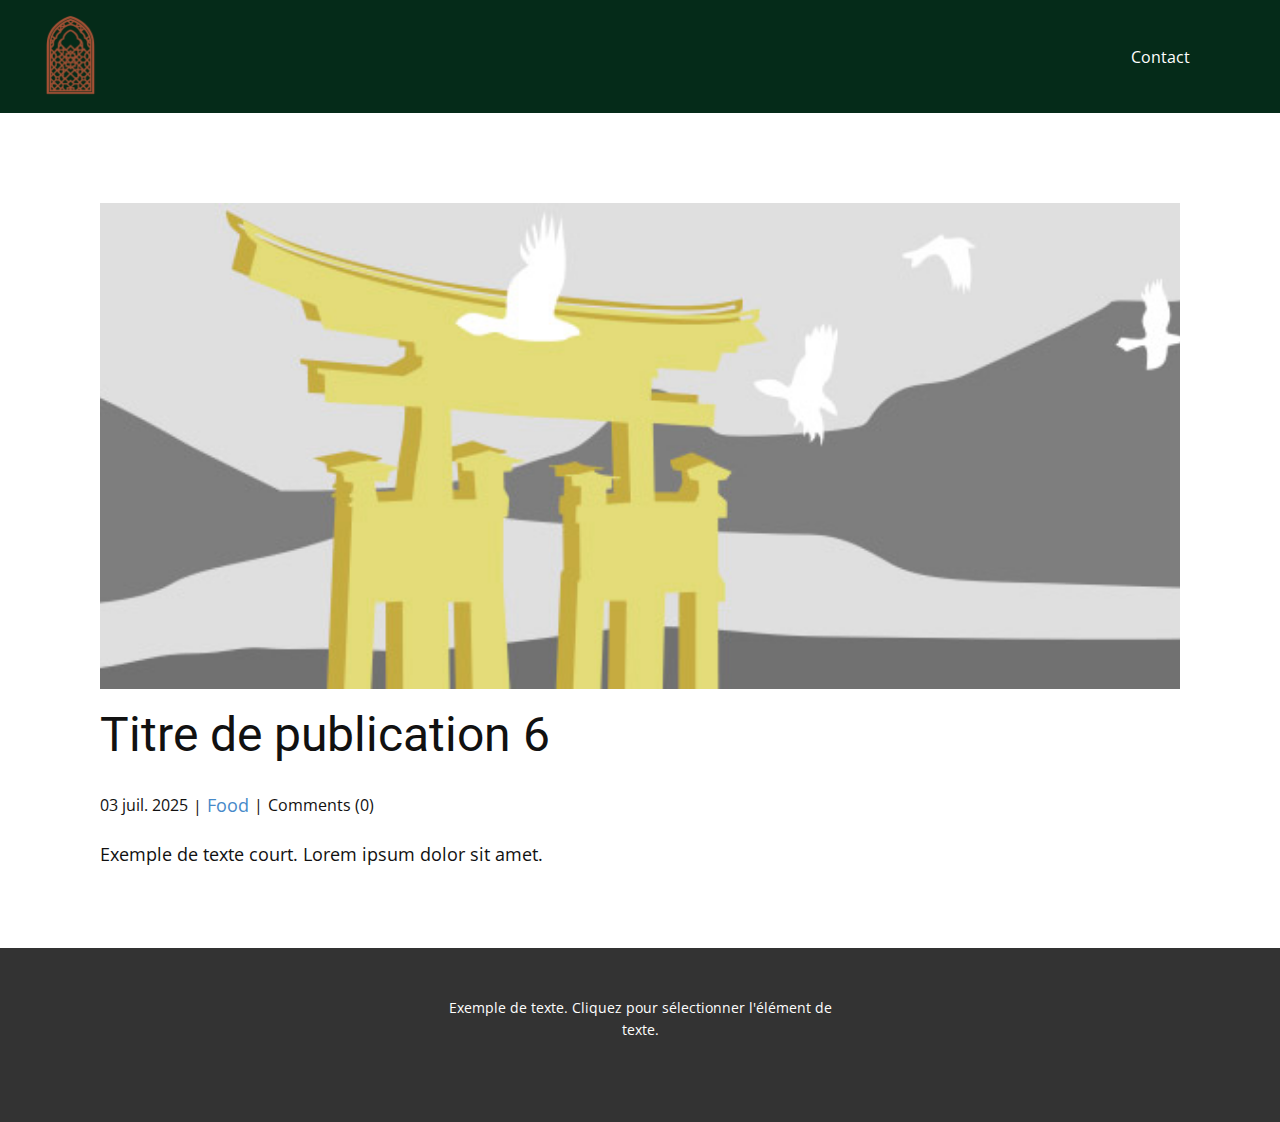
<file: blog/publication-5.html>
<!DOCTYPE html>
<html style="font-size: 16px;" lang="fr"><head>
    <meta name="viewport" content="width=device-width, initial-scale=1.0">
    <meta charset="utf-8">
    <meta name="keywords" content="Titre de publication 1">
    <meta name="description" content="">
    <title>Titre de publication 6</title>
    <link rel="stylesheet" href="../nicepage.css" media="screen">
<link rel="stylesheet" href="../Post-Template.css" media="screen">
    <script class="u-script" type="text/javascript" src="../jquery.js" defer=""></script>
    <script class="u-script" type="text/javascript" src="../nicepage.js" defer=""></script>
    <meta name="generator" content="Nicepage 7.10.10, nicepage.com">
    
    
    
    <link id="u-theme-google-font" rel="stylesheet" href="https://fonts.googleapis.com/css?family=Roboto:100,100i,200,200i,300,300i,400,400i,500,500i,600,600i,700,700i,800,800i,900,900i|Open+Sans:300,300i,400,400i,500,500i,600,600i,700,700i,800,800i">
    <script type="application/ld+json">{
		"@context": "http://schema.org",
		"@type": "Organization",
		"name": "WebSite6534421",
		"logo": "images/ChatGPTImage28juin202519_15_271.png"
}</script>
    <meta name="theme-color" content="#478ac9">
  <meta data-intl-tel-input-cdn-path="intlTelInput/"></head>
  <body data-path-to-root="./" data-include-products="false" class="u-body u-xl-mode" data-lang="fr"><header class="u-clearfix u-custom-color-1 u-header u-header" id="header"><div class="u-clearfix u-sheet u-valign-middle-lg u-valign-middle-md u-valign-middle-sm u-valign-middle-xs u-sheet-1">
        <a href="../" data-page-id="632923023" class="u-image u-logo u-image-1" data-image-width="1024" data-image-height="1536">
          <img src="../images/ChatGPTImage28juin202519_15_271.png" class="u-logo-image u-logo-image-1" title="Accueil">
        </a>
        <nav class="u-menu u-menu-one-level u-offcanvas u-menu-1" role="navigation" aria-label="Menu navigation">
          <div class="menu-collapse" style="font-size: 1rem; letter-spacing: 0px;">
            <a class="u-button-style u-custom-left-right-menu-spacing u-custom-padding-bottom u-custom-text-active-color u-custom-top-bottom-menu-spacing u-hamburger-link u-nav-link u-text-active-palette-1-base u-text-hover-palette-2-base" href="#" tabindex="-1" aria-label="Open menu" aria-controls="ce58">
              <svg class="u-svg-link" viewBox="0 0 24 24"><use xlink:href="#menu-hamburger"></use></svg>
              <svg class="u-svg-content" version="1.1" id="menu-hamburger" viewBox="0 0 16 16" x="0px" y="0px" xmlns:xlink="http://www.w3.org/1999/xlink" xmlns="http://www.w3.org/2000/svg"><g><rect y="1" width="16" height="2"></rect><rect y="7" width="16" height="2"></rect><rect y="13" width="16" height="2"></rect>
</g></svg>
            </a>
          </div>
          <div class="u-custom-menu u-nav-container">
            <ul class="u-nav u-unstyled u-nav-1" role="menubar"><li role="none" class="u-nav-item"><a role="menuitem" class="u-button-style u-nav-link u-text-active-custom-color-2 u-text-hover-palette-2-base" href="../Contact.html" target="_blank" style="padding: 10px 20px;">Contact</a>
</li></ul>
          </div>
          <div class="u-custom-menu u-nav-container-collapse" id="ce58" role="region" aria-label="Menu panel">
            <div class="u-black u-container-style u-inner-container-layout u-opacity u-opacity-95 u-sidenav">
              <div class="u-inner-container-layout u-sidenav-overflow">
                <div class="u-menu-close" tabindex="-1" aria-label="Close menu"></div>
                <ul class="u-align-center u-nav u-popupmenu-items u-unstyled u-nav-2" role="menubar"><li role="none" class="u-nav-item"><a role="menuitem" class="u-button-style u-nav-link" href="../Contact.html" target="_blank">Contact</a>
</li></ul>
              </div>
            </div>
            <div class="u-black u-menu-overlay u-opacity u-opacity-70"></div>
          </div>
        </nav>
      </div></header>
    <section class="u-align-center u-clearfix u-section-1" id="block-1">
      <div class="u-clearfix u-sheet u-valign-middle-md u-valign-middle-sm u-valign-middle-xs u-sheet-1"><!--post_details--><!--post_details_options_json--><!--{"source":""}--><!--/post_details_options_json--><!--blog_post-->
        <div class="u-container-style u-expanded-width u-post-details u-post-details-1">
          <div class="u-container-layout u-valign-middle u-container-layout-1"><!--blog_post_image-->
            <img alt="" class="u-blog-control u-expanded-width u-image u-image-default u-image-1" src="../images/8ad73f3c.jpeg"><!--/blog_post_image--><!--blog_post_header-->
            <h2 class="u-blog-control u-text u-text-1">Titre de publication 6</h2><!--/blog_post_header--><!--blog_post_metadata-->
            <div class="u-blog-control u-metadata u-metadata-1"><!--blog_post_metadata_date--><span class="u-meta-date u-meta-icon">03 juil. 2025</span><!--/blog_post_metadata_date--><!--blog_post_metadata_category--><span class="u-meta-category u-meta-icon"><a href="../blog/blog.html#/blog-1///1">Food</a></span><!--/blog_post_metadata_category--><!--blog_post_metadata_comments--><span class="u-meta-comments u-meta-icon"><!--blog_post_metadata_comments_content-->Comments (0)<!--/blog_post_metadata_comments_content--></span><!--/blog_post_metadata_comments-->
            </div><!--/blog_post_metadata--><!--blog_post_content-->
            <div class="u-align-justify u-blog-control u-post-content u-text u-text-2 fr-view">
  <p>Exemple de texte court. Lorem ipsum dolor sit amet.</p>
  </div><!--/blog_post_content-->
          </div>
        </div><!--/blog_post--><!--/post_details-->
      </div>
    </section>
    
    
    
    <footer class="u-align-center u-clearfix u-container-align-center u-footer u-grey-80 u-footer" id="footer"><div class="u-clearfix u-sheet u-sheet-1">
        <p class="u-small-text u-text u-text-variant u-text-1">Exemple de texte. Cliquez pour sélectionner l'élément de texte.</p>
      </div></footer>
    <section class="u-backlink u-clearfix u-grey-80"></section>
  
</body></html>
</file>
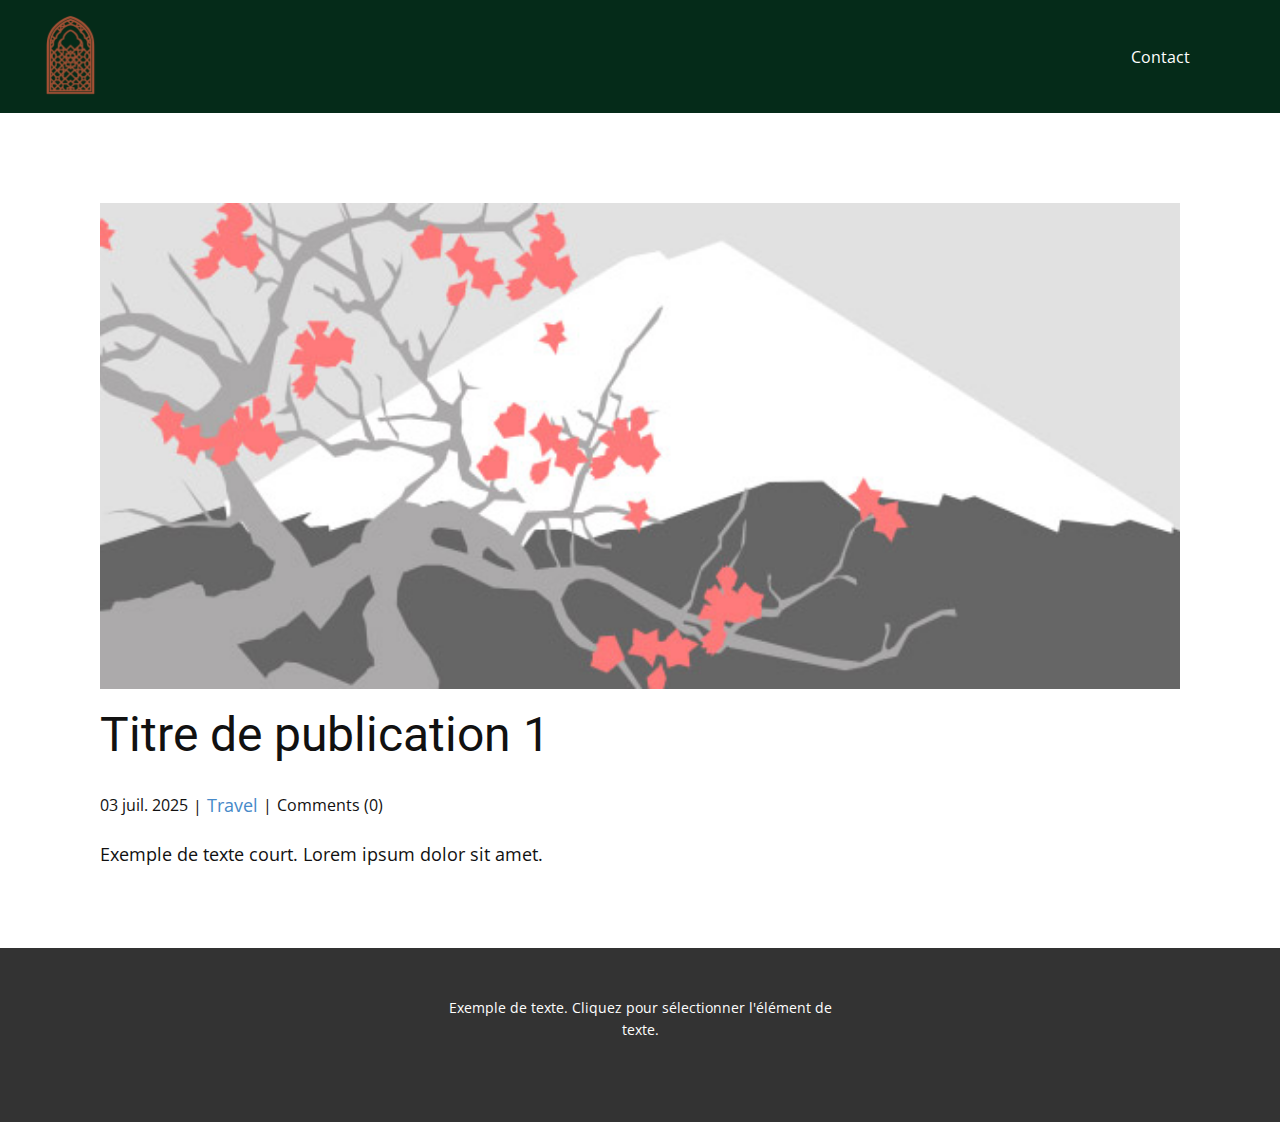
<file: blog/publication.html>
<!DOCTYPE html>
<html style="font-size: 16px;" lang="fr"><head>
    <meta name="viewport" content="width=device-width, initial-scale=1.0">
    <meta charset="utf-8">
    <meta name="keywords" content="Titre de publication 1">
    <meta name="description" content="">
    <title>Titre de publication 1</title>
    <link rel="stylesheet" href="../nicepage.css" media="screen">
<link rel="stylesheet" href="../Post-Template.css" media="screen">
    <script class="u-script" type="text/javascript" src="../jquery.js" defer=""></script>
    <script class="u-script" type="text/javascript" src="../nicepage.js" defer=""></script>
    <meta name="generator" content="Nicepage 7.10.10, nicepage.com">
    
    
    
    <link id="u-theme-google-font" rel="stylesheet" href="https://fonts.googleapis.com/css?family=Roboto:100,100i,200,200i,300,300i,400,400i,500,500i,600,600i,700,700i,800,800i,900,900i|Open+Sans:300,300i,400,400i,500,500i,600,600i,700,700i,800,800i">
    <script type="application/ld+json">{
		"@context": "http://schema.org",
		"@type": "Organization",
		"name": "WebSite6534421",
		"logo": "images/ChatGPTImage28juin202519_15_271.png"
}</script>
    <meta name="theme-color" content="#478ac9">
  <meta data-intl-tel-input-cdn-path="intlTelInput/"></head>
  <body data-path-to-root="./" data-include-products="false" class="u-body u-xl-mode" data-lang="fr"><header class="u-clearfix u-custom-color-1 u-header u-header" id="header"><div class="u-clearfix u-sheet u-valign-middle-lg u-valign-middle-md u-valign-middle-sm u-valign-middle-xs u-sheet-1">
        <a href="../" data-page-id="632923023" class="u-image u-logo u-image-1" data-image-width="1024" data-image-height="1536">
          <img src="../images/ChatGPTImage28juin202519_15_271.png" class="u-logo-image u-logo-image-1" title="Accueil">
        </a>
        <nav class="u-menu u-menu-one-level u-offcanvas u-menu-1" role="navigation" aria-label="Menu navigation">
          <div class="menu-collapse" style="font-size: 1rem; letter-spacing: 0px;">
            <a class="u-button-style u-custom-left-right-menu-spacing u-custom-padding-bottom u-custom-text-active-color u-custom-top-bottom-menu-spacing u-hamburger-link u-nav-link u-text-active-palette-1-base u-text-hover-palette-2-base" href="#" tabindex="-1" aria-label="Open menu" aria-controls="ce58">
              <svg class="u-svg-link" viewBox="0 0 24 24"><use xlink:href="#menu-hamburger"></use></svg>
              <svg class="u-svg-content" version="1.1" id="menu-hamburger" viewBox="0 0 16 16" x="0px" y="0px" xmlns:xlink="http://www.w3.org/1999/xlink" xmlns="http://www.w3.org/2000/svg"><g><rect y="1" width="16" height="2"></rect><rect y="7" width="16" height="2"></rect><rect y="13" width="16" height="2"></rect>
</g></svg>
            </a>
          </div>
          <div class="u-custom-menu u-nav-container">
            <ul class="u-nav u-unstyled u-nav-1" role="menubar"><li role="none" class="u-nav-item"><a role="menuitem" class="u-button-style u-nav-link u-text-active-custom-color-2 u-text-hover-palette-2-base" href="../Contact.html" target="_blank" style="padding: 10px 20px;">Contact</a>
</li></ul>
          </div>
          <div class="u-custom-menu u-nav-container-collapse" id="ce58" role="region" aria-label="Menu panel">
            <div class="u-black u-container-style u-inner-container-layout u-opacity u-opacity-95 u-sidenav">
              <div class="u-inner-container-layout u-sidenav-overflow">
                <div class="u-menu-close" tabindex="-1" aria-label="Close menu"></div>
                <ul class="u-align-center u-nav u-popupmenu-items u-unstyled u-nav-2" role="menubar"><li role="none" class="u-nav-item"><a role="menuitem" class="u-button-style u-nav-link" href="../Contact.html" target="_blank">Contact</a>
</li></ul>
              </div>
            </div>
            <div class="u-black u-menu-overlay u-opacity u-opacity-70"></div>
          </div>
        </nav>
      </div></header>
    <section class="u-align-center u-clearfix u-section-1" id="block-1">
      <div class="u-clearfix u-sheet u-valign-middle-md u-valign-middle-sm u-valign-middle-xs u-sheet-1"><!--post_details--><!--post_details_options_json--><!--{"source":""}--><!--/post_details_options_json--><!--blog_post-->
        <div class="u-container-style u-expanded-width u-post-details u-post-details-1">
          <div class="u-container-layout u-valign-middle u-container-layout-1"><!--blog_post_image-->
            <img alt="" class="u-blog-control u-expanded-width u-image u-image-default u-image-1" src="../images/0fd3416c.jpeg"><!--/blog_post_image--><!--blog_post_header-->
            <h2 class="u-blog-control u-text u-text-1">Titre de publication 1</h2><!--/blog_post_header--><!--blog_post_metadata-->
            <div class="u-blog-control u-metadata u-metadata-1"><!--blog_post_metadata_date--><span class="u-meta-date u-meta-icon">03 juil. 2025</span><!--/blog_post_metadata_date--><!--blog_post_metadata_category--><span class="u-meta-category u-meta-icon"><a href="../blog/blog.html#/blog-1///2">Travel</a></span><!--/blog_post_metadata_category--><!--blog_post_metadata_comments--><span class="u-meta-comments u-meta-icon"><!--blog_post_metadata_comments_content-->Comments (0)<!--/blog_post_metadata_comments_content--></span><!--/blog_post_metadata_comments-->
            </div><!--/blog_post_metadata--><!--blog_post_content-->
            <div class="u-align-justify u-blog-control u-post-content u-text u-text-2 fr-view">
  <p>Exemple de texte court. Lorem ipsum dolor sit amet.</p>
  </div><!--/blog_post_content-->
          </div>
        </div><!--/blog_post--><!--/post_details-->
      </div>
    </section>
    
    
    
    <footer class="u-align-center u-clearfix u-container-align-center u-footer u-grey-80 u-footer" id="footer"><div class="u-clearfix u-sheet u-sheet-1">
        <p class="u-small-text u-text u-text-variant u-text-1">Exemple de texte. Cliquez pour sélectionner l'élément de texte.</p>
      </div></footer>
    <section class="u-backlink u-clearfix u-grey-80"></section>
  
</body></html>
</file>
